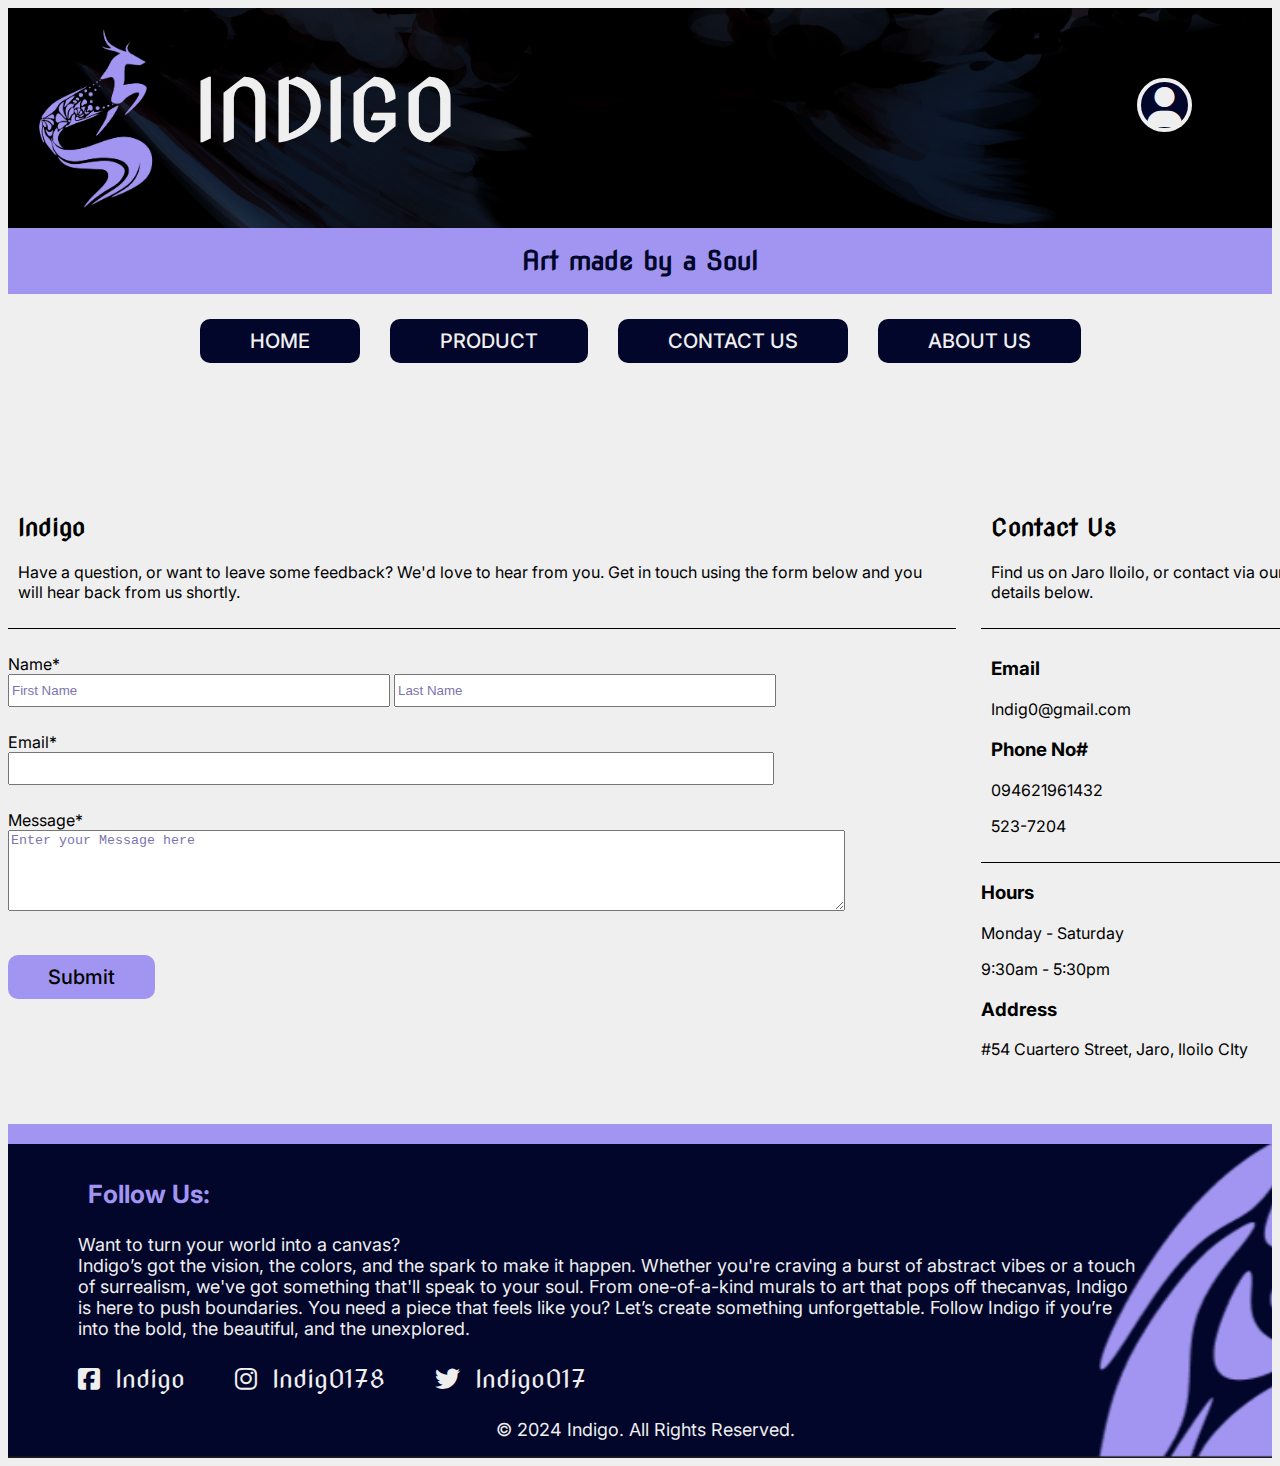
<file: contact.html>
<!DOCTYPE html>
<html lang="en">
<head>
    <meta charset="UTF-8">
    <meta name="viewport" content="width=device-width, initial-scale=1.0">
    <title>Indigo</title>
    <link rel="stylesheet" href="assets/css/home.css">
    <link rel="stylesheet" href="assets/css/contact.css">
    <link rel="stylesheet" href="https://cdnjs.cloudflare.com/ajax/libs/font-awesome/6.6.0/css/all.min.css">

</head>
<body>
    <div class="headers clearfix">
        <img src="/assets/images/indigo.png" alt="indigo">
            <button class="user">
                <i class="fa fa-user fa-3x"></i>
            </button>

        <h1>INDIGO</h1>
    </div>
    <div class="line">
        <h1>Art made by a Soul</h1>
    </div>
    <div class="row">
        <button class="button1"><a href="/home.html">HOME</a></button>
        <button class="button1"><a href="/product.html">PRODUCT</a></button>
        <button class="button1"><a href="/contact.html">CONTACT US</a></button>
        <button class="button1"><a href="/aboutus.html">ABOUT US</a></button>
    </div>

    <main class="main-container">
        <div class="grid-container">
            <div>
                <div class="desc-container">
                    <h2>Indigo</h3>
                    <p>Have a question, or want to leave some feedback? We'd love to hear from you. Get in touch using the form below and you will hear back from us shortly.</p>
                </div>
                <div>
                    <form action="">
                        <div class="form-item">
                            <label for="">Name*</label><br>
                            <input type="text" name="fname" id="fname" placeholder="First Name" class="form-name">
                            <input type="text" name="lname" id="lname" placeholder="Last Name" class="form-name">
                        </div>
                        <div class="form-item">
                            <label for="email">Email*</label><br>
                            <input type="email" name="email" id="email" class="form-email">
                        </div>
                        <div class="form-item">
                            <label for="msg">Message*</label><br>
                            <textarea name="msg" id="msg" cols="102" rows="5" placeholder="Enter your Message here"></textarea>
                        </div>
                        <div class="form-item">
                            <input type="submit" value="Submit" class="form-button">
                        </div>
                    </form>
                </div>
            </div>
            <div>
                <div class="desc-container">
                    <h2>Contact Us</h3>
                    <p>Find us on Jaro Iloilo, or contact via our details below.</p>
                </div>
                <div class="desc-container">
                    <h3>Email</h3>
                    <p>Indig0@gmail.com</p>
                    <h3>Phone No#</h3>
                    <p>094621961432</p>
                    <p>523-7204</p>
                </div>
                <div class=".desc-container-time">
                    <h3>Hours</h3>
                    <p>Monday - Saturday</p>
                    <p>9:30am - 5:30pm</p>
                    <h3>Address</h3>
                    <p>#54 Cuartero Street, Jaro, Iloilo CIty</p>
                </div>
            </div>
        </div>
    </main>
    <div class="footers">
        <div class="line2">
        </div>          
        <div class="footers-item">
            <h3 class="contact">Follow Us:</h3>
            <p>Want to turn your world into a canvas? <br>
            Indigo’s got the vision, the colors, and the spark to make it happen. Whether you're craving a burst of abstract vibes or a touch <br> 
            of surrealism, we've got something that'll speak to your soul. From one-of-a-kind murals to art that pops off thecanvas, Indigo <br>
            is here to push boundaries. You need a piece that feels like you? Let’s create something unforgettable. Follow Indigo if you’re <br>
             into the bold, the beautiful, and the unexplored.</p>
        </div>
        <div>
            <ul>
                <li><a href=""><i class="fa-brands fa-square-facebook fa-1x"></i>Indigo</a></li>
                <li><a href=""><i class="fa-brands fa fa-instagram fa-1x"></i>Indig0178</a></li>
                <li><a href=""><i class="fa-brands fa fa-twitter fa-1x"></i>Indigo017</a></li>
            </ul>
        </div>
        <div class="line3">
            <p>© 2024 Indigo. All Rights Reserved.</p>
        </div>
     </div>
</body>
</html>
</file>
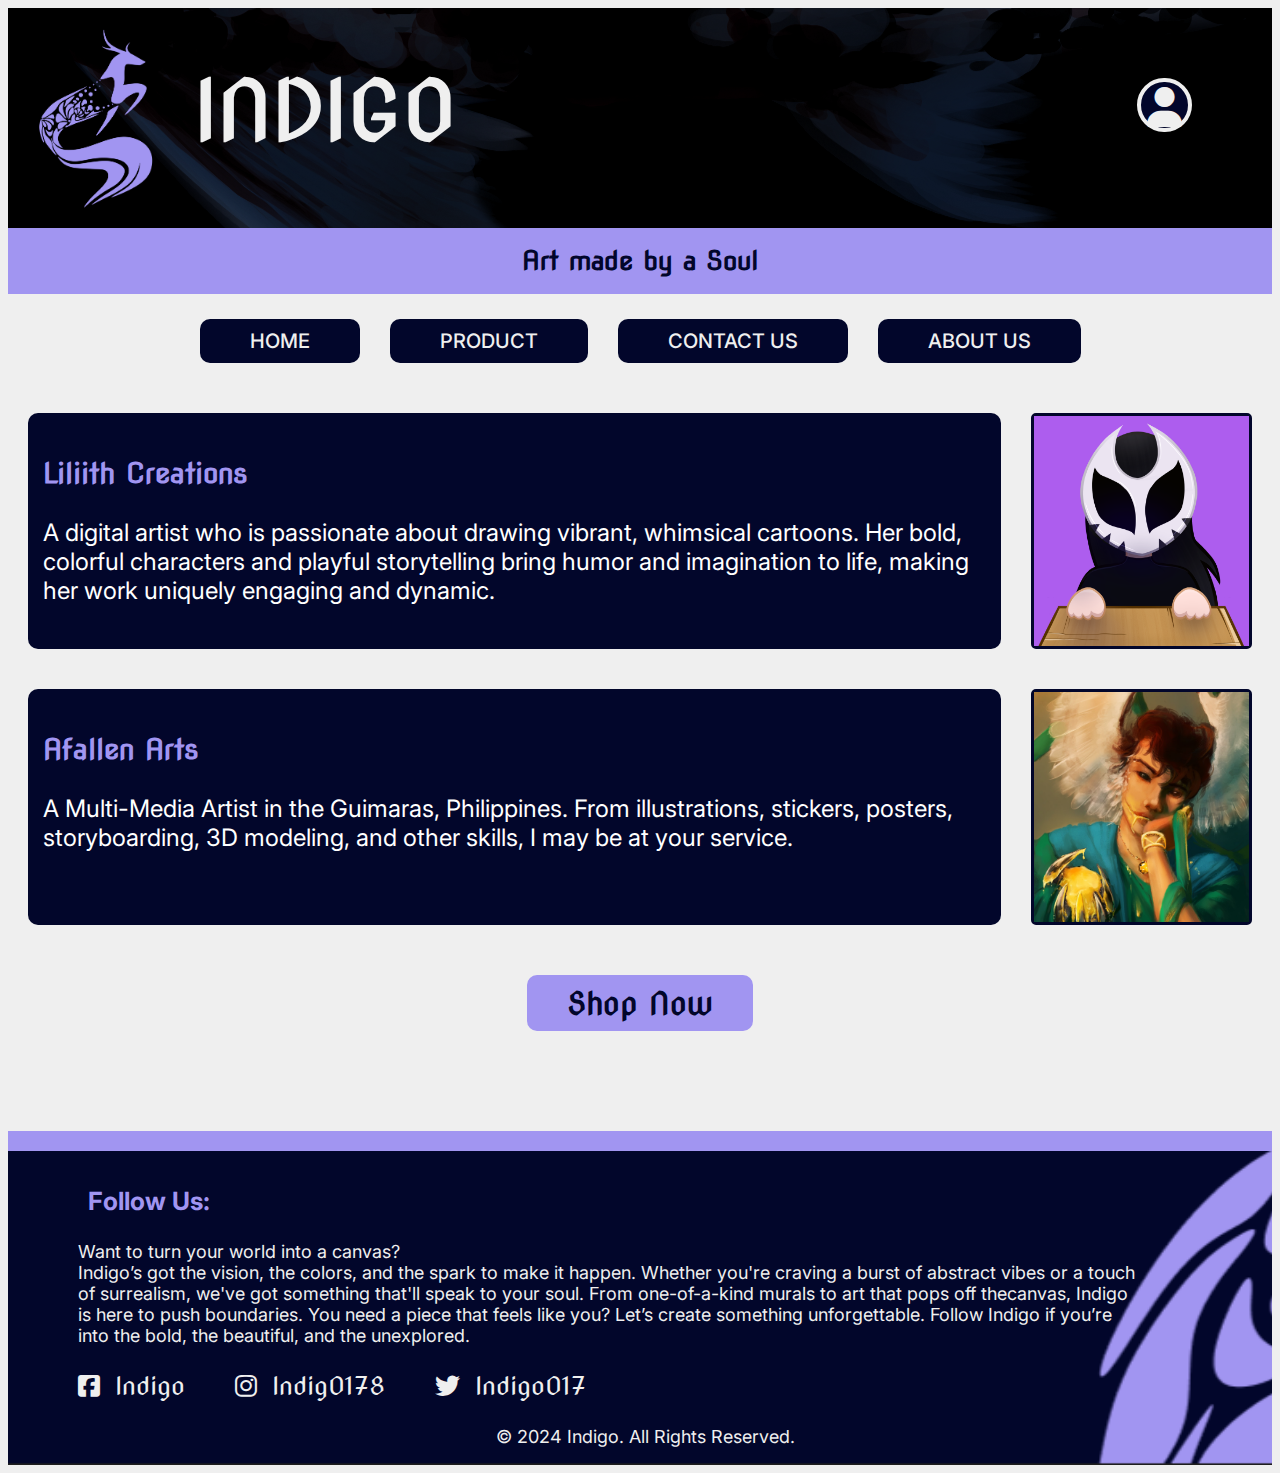
<file: home.html>
<!DOCTYPE html>
<html lang="en">
<head>
    <meta charset="UTF-8">
    <meta name="viewport" content="width=device-width, initial-scale=1.0">
    <title>Indigo</title>
    <link rel="stylesheet" href="assets/css/home.css">
    <link rel="stylesheet" href="https://cdnjs.cloudflare.com/ajax/libs/font-awesome/6.6.0/css/all.min.css">

</head>
<body>
    <div class="headers clearfix">
        <img src="/assets/images/indigo.png" alt="indigo">
            <button class="user">
                <i class="fa fa-user fa-3x"></i>
            </button>

        <h1>INDIGO</h1>
    </div>
    <div class="line">
        <h1>Art made by a Soul</h1>
    </div>
    <div class="row">
        <button class="button1"><a href="/home.html">HOME</a></button>
        <button class="button1"><a href="/product.html">PRODUCT</a></button>
        <button class="button1"><a href="/contact.html">CONTACT US</a></button>
        <button class="button1"><a href="/aboutus.html">ABOUT US</a></button>
    </div>

    <div class="content-grid">
        <div class="content-grid-item1">
            <h3>Liliith Creations</h3>
            <p>
                A digital artist who is passionate about drawing vibrant, whimsical cartoons. Her bold, colorful characters and playful storytelling bring humor and imagination to life, making her work uniquely engaging and dynamic.
            </p>
        </div>
        <div class="content-grid-item2">
            <img src="/assets/images/liliith.png" alt="liliith">
        </div>
    </div>

    <div class="content-grid">
        <div class="content-grid-item1">
            <h3>Afallen Arts</h3>
            <p>
                A Multi-Media Artist in the Guimaras, Philippines. From illustrations, stickers, posters, storyboarding, 3D modeling, and other skills, I may be at your service.
            </p>
        </div>
        <div class="content-grid-item2">
            <img src="assets/images/joel.jpg" alt="AfallenArts">
        </div>
    </div>

    <div class="shop">
        <button class="button2"> <b><a href="">Shop Now</a></b></button>

    </div>

    <div class="footers">
        <div class="line2">
        </div>          
        <div class="footers-item">
            <h3 class="contact">Follow Us:</h3>
            <p>Want to turn your world into a canvas? <br>
            Indigo’s got the vision, the colors, and the spark to make it happen. Whether you're craving a burst of abstract vibes or a touch <br> 
            of surrealism, we've got something that'll speak to your soul. From one-of-a-kind murals to art that pops off thecanvas, Indigo <br>
            is here to push boundaries. You need a piece that feels like you? Let’s create something unforgettable. Follow Indigo if you’re <br>
             into the bold, the beautiful, and the unexplored.</p>
        </div>
        <div>
            <ul>
                <li><a href=""><i class="fa-brands fa-square-facebook fa-1x"></i>Indigo</a></li>
                <li><a href=""><i class="fa-brands fa fa-instagram fa-1x"></i>Indig0178</a></li>
                <li><a href=""><i class="fa-brands fa fa-twitter fa-1x"></i>Indigo017</a></li>
            </ul>
        </div>
        <div class="line3">
            <p>© 2024 Indigo. All Rights Reserved.</p>
        </div>
     </div>
</body>
</html>
</file>
<file: assets/css/home.css>
@font-face {
    font-family: novacut;
    src: url(/assets/Nova_Cut/NovaCut-Regular.ttf)
}
@font-face {
    font-family: novaflat;
    src: url(/assets/Nova_Flat/NovaFlat-Regular.ttf);
}

@font-face {
    font-family: inter;
    src: url(/assets/Inter/Inter-VariableFont_opsz\,wght.ttf);
}

body {
    display: flex;
    flex-direction: column;
    background-color: #EFEFEF;   
}
    
.headers {
    font-family: novacut;
    background-color: #02062B ;
    background-position: center;
    border-width: 3px;
    color: #EFEFEF ;
    background-image: url("/assets/images/koic.png");
}

.headers h1{
    font-size: 80px;
}

.headers img{
    float: left;
    margin-right: 20px;
    margin-left: 10px;
    height: 220px; 
    width: 160 px;
}

.user {
 float:right;
 margin-top: 70px;
 margin-right: 80px;
 color: #EFEFEF;
 background-color:#02062B;
 border:#EFEFEF;
 border-width: 4px;
 border-radius: 180px;
padding-top: 5px;
 border-style: solid;
 cursor:pointer;
}

.user:hover {
    float:right;
    margin-top: 70px;
    margin-right: 80px;
    color:#02062B;
    background-color:#A195F1;
    border:#02062B;
    border-width: 4px;
    border-radius: 180px;
   padding-top: 5px;
    border-style: solid;

}
      
.line {
    background-color: #A195F1;
    font-family: novaflat;
    font-size: 13px;
    text-align: center;
    color: #02062B;
    padding: auto;  
}

.row {
    display: grid;
    grid-template-columns: auto auto auto auto;
    justify-content: center;
    gap: 30px;
    margin: 10px auto 20px auto;
 }

.button1 a {
    text-decoration: none;
    color: #EFEFEF;
    font-family: inter;
}

 .button1 {
    background-color: #02062B;
    font-size: 20px;
    padding-left: 50px;
    padding-right: 50px;
    padding-top: 10px;
    padding-bottom: 10px;
    border: none;
    border-radius: 10px;
    font-weight: 500;
    margin-bottom: 80px;
    margin-top: 15px;
    cursor:pointer;
    transition-duration: 0.3s;
 }

.button1:hover {
    background-color:#ccb0f7;
    color: #02062B;
    font-weight: 500;
    font-family: inter;
    font-size: 20px;   
}

.clearfix::after {
    content: "";
    clear: both;
    display: table;
}

.content-grid{
    display: grid;
    grid-template-columns: auto auto auto auto;
    margin-bottom: 20px;
    margin-left: 20px;
    margin-right: 20px;
    margin-top: -50px;
    gap: 30px;
}

.content-grid-item1{
    font-family: inter;
    font-size: 24px;
    color: white;
    padding: 15px;
    border-radius: 10px;
    background-color:#02062B;
    grid-column: 1 / 4;
    margin-bottom: 70px;
    
}


.content-grid-item2{
    border-style: solid;    
    border-radius: 5px;
    border-color: #02062B;
    margin-bottom: 70px;
}

.content-grid-item2 img{
    display: block;
    width: 215px;
    height: 230px;
    object-fit: fill;
}

.content-grid-item1 h3 {
    font-family: novaflat;
    color: #A195F1;
}


.shop {
    text-align: center;
    margin-top: -40px;
    margin-bottom: 100px;
    box-shadow: auto;
}

.button2 a {
    text-decoration: none;
    color:#02062B;
    font-family: novacut;    
    
}

.button2 {
    background-color:#A195F1;
    color:#02062B;
    font-family: inter;
    font-size: 30px;
    padding-left: 40px;
    padding-right: 40px;
    padding-top: 10px;
    padding-bottom: 10px;
    border: none;
    border-radius: 10px;
    font-weight: 500;
    align-items: centers;
    cursor:pointer;
    transition-duration: 0.3s;
}

.button2:hover {
    background-color:#ccb0f7;
    color: #02062B;
    font-weight: 500;   
    font-family: inter;
    font-size: px;   
}  

.line2 {
background-color: #A195F1;
padding: 10px;
}

.contact{
padding-left: 20px;
padding-top: 10px;
padding-bottom: -1s0px;
font-family: inter;
color: #A195F1;
font-size: 25px;
}

.footers {
font-family: inter;
background-image: url(/assets/images/img.png);
color:#EFEFEF;
font-size: 25px;
background-size: cover;

}

.footers-item{  
    padding-left: 60px;
}

.footers ul {
    padding-left: 20px;
    font-family: novacut;
    font-size: 25px;
    list-style-type: none;
    overflow: hidden;
}
.footers li{
    margin-left: 50px;
    float: left;
}
.footers a {
    display: block;
    text-decoration: none;
    color:#EFEFEF;
    font-family: novacut;
    cursor:pointer; 
}

.footers i {
padding-right: 15px;
color: #EFEFEF;
}

.footers a:hover{
color: #ccb0f7;
}

.footers p{
    padding-left: 10px;
    font-family: inter;
    font-size: 18px;
}

.line3 {
    font-family: novaflat;
    font-size: 12px;
    padding: auto;
    text-align: center;
    margin-top: 1px ;
    color:#EFEFEF
}
</file>
<file: assets/css/contact.css>
@font-face {
    font-family: novacut;
    src: url(/assets/Nova_Cut/NovaCut-Regular.ttf)
}
@font-face {
    font-family: novaflat;
    src: url(/assets/Nova_Flat/NovaFlat-Regular.ttf);
}

@font-face {
    font-family: inter;
    src: url(/assets/Inter/Inter-VariableFont_opsz\,wght.ttf);
}

.main-container{
    margin: 20px auto 20px auto;
}

.main-container h2{
    font-family: novacut;
}

.main-container h3{
    font-family: inter;
}

.main-container label{
    font-family: inter;
}

.main-container p{
    font-family: inter;
}

.grid-container{
    display: grid;
    grid-template-columns: 75% 25%;
    column-gap: 25px;
}

.form-item{
    margin-top: 25px;
    margin-bottom: 25px;
}

.form-name{
    width: 374px;
    height: 27px;
}

.form-email{
    width: 758px;
    height: 27px;
}

.form-button{
    background-color: #A195F1;
    font-size: 20px;
    padding-left: 40px;
    padding-right: 40px;
    padding-top: 10px;
    padding-bottom: 10px;
    border: none;
    font-family: inter;
    border-radius: 10px;
    font-weight: 500;
    margin-bottom: 80px;
    margin-top: 15px;
    cursor:pointer;
    transition-duration: 0.3s;
}

.desc-container{
    border-style: hidden hidden solid hidden;
    border-width: 1px;
    border-color: black;
    padding: 10px;
}

.desc-container-time{
    padding: 10px;
}

::placeholder {
    color: #7c74af;
    opacity: 1;
  }
</file>
